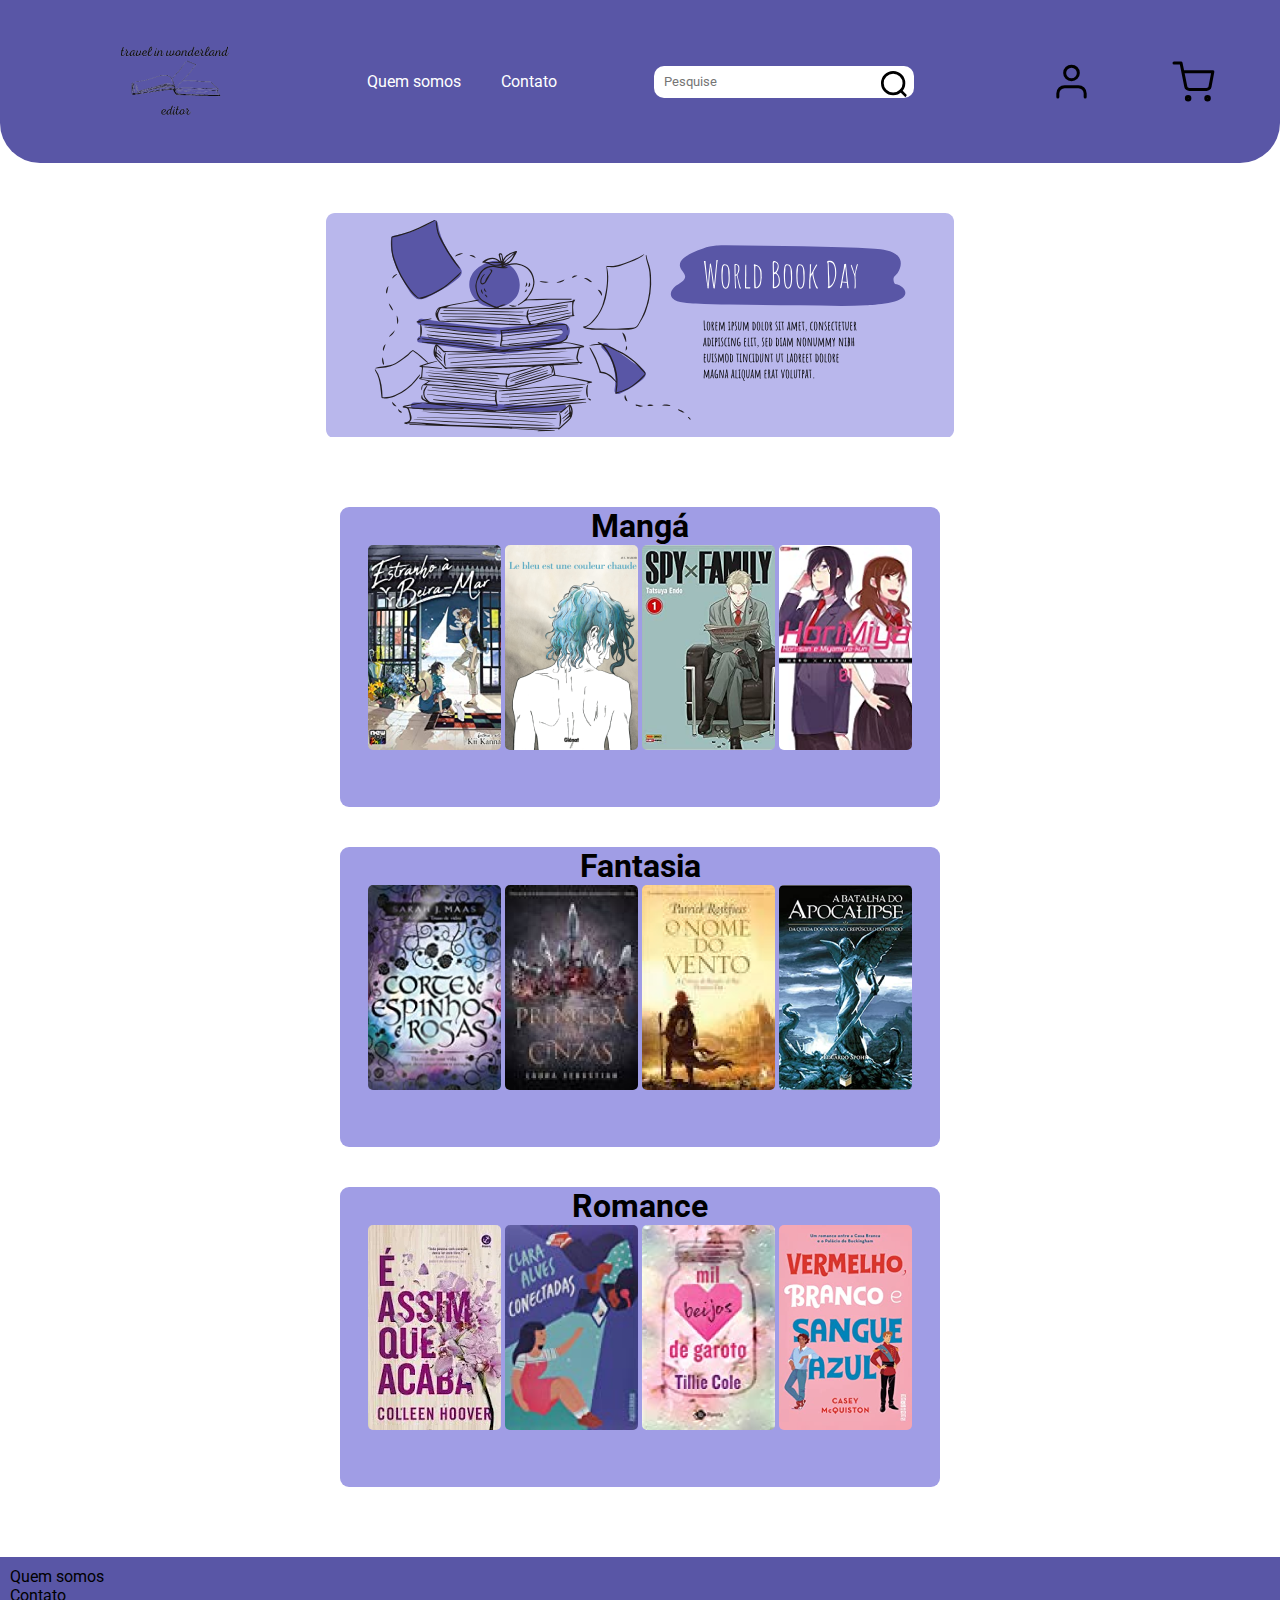
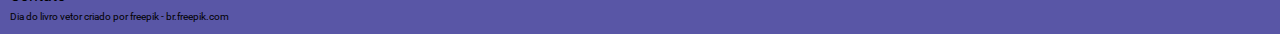
<file: index.html>
<!DOCTYPE html>
<html lang="en">
<head>
    <meta charset="UTF-8">
    <meta name="viewport" content="width=device-width, initial-scale=1.0">
    <meta http-equiv="X-UA-Compatible" content="ie=edge">
    <link rel="stylesheet" href="style.css">
    <style>
        @import url('https://fonts.googleapis.com/css2?family=Roboto:wght@400;700;900&display=swap');
    </style>
    <title>Editora</title>
</head>
<body>
    <header>
        <img src="Img/image 1.png">
        <a href="quemsomos.html"><p>Quem somos</p></a>
        <a href="contato.html"><p>Contato</p></a>
        <div class="busca">
            <input type="search" placeholder="Pesquise"><img src="Img/Group 2.svg">
        </div>
        <img src="Img/user.svg">
        <img src="Img/Group 1.svg">
    </header>
    <div class="banner"></div>
    <main>
            <a href="manga.html">
            <div>
                <h1>Mangá</h1>
                <img src="manga/manga1.png">
                <img src="manga/manga2.png">
                <img src="manga/manga3.png">
                <img src="manga/manga4.png">
            </div>
        </a>
        <a href="famtasia.html">
            <div>
                <h1>Fantasia</h1>
                <img src="fantasia/fantasia1.png">
                <img src="fantasia/fantasia2.png">
                <img src="fantasia/fantasia3.png">
                <img src="fantasia/fantasia4.png">
            </div>
        </a>
        <a href="romance.html">
            <div>
                <h1>Romance</h1>
                <img src="roamance/romance1.png">
                <img src="roamance/romance2.png">
                <img src="roamance/romance3.png">
                <img src="roamance/romance4.png">
            </div>
        </a>
    </main>
    <footer>
        <p>Quem somos</p>
        <p>Contato</p>
        
        <a class="creditos" href="https://br.freepik.com/fotos-vetores-gratis/dia-do-livro">Dia do livro vetor criado por freepik - br.freepik.com</a>
    </footer>
</body>
</html>
</file>
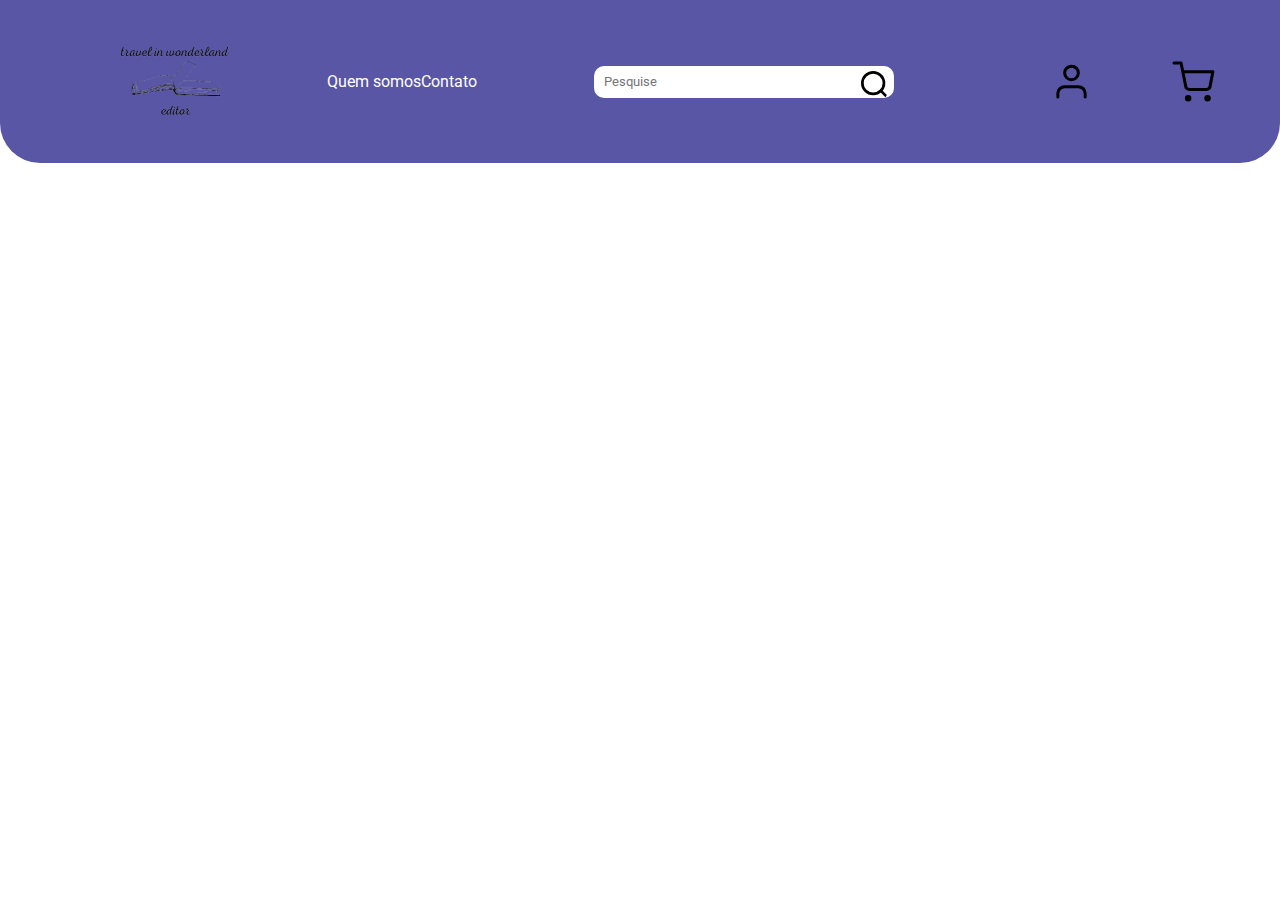
<file: contato.html>
<!DOCTYPE html>
<html lang="en">
<head>
    <meta charset="UTF-8">
    <meta name="viewport" content="width=device-width, initial-scale=1.0">
    <meta http-equiv="X-UA-Compatible" content="ie=edge">
    <link rel="stylesheet" href="style.css">
    <style>
        @import url('https://fonts.googleapis.com/css2?family=Roboto:wght@400;700;900&display=swap');
    </style>
    <title>Editora</title>
</head>
<body>
    <header>
        <img src="Img/image 1.png">
        <p>Quem somos</p>
        <p>Contato</p>
        <div class="busca">
            <input type="search" placeholder="Pesquise"><img src="Img/Group 2.svg">
        </div>
        <img src="Img/user.svg">
        <img src="Img/Group 1.svg">
    </header>
</body>
</html>
</file>
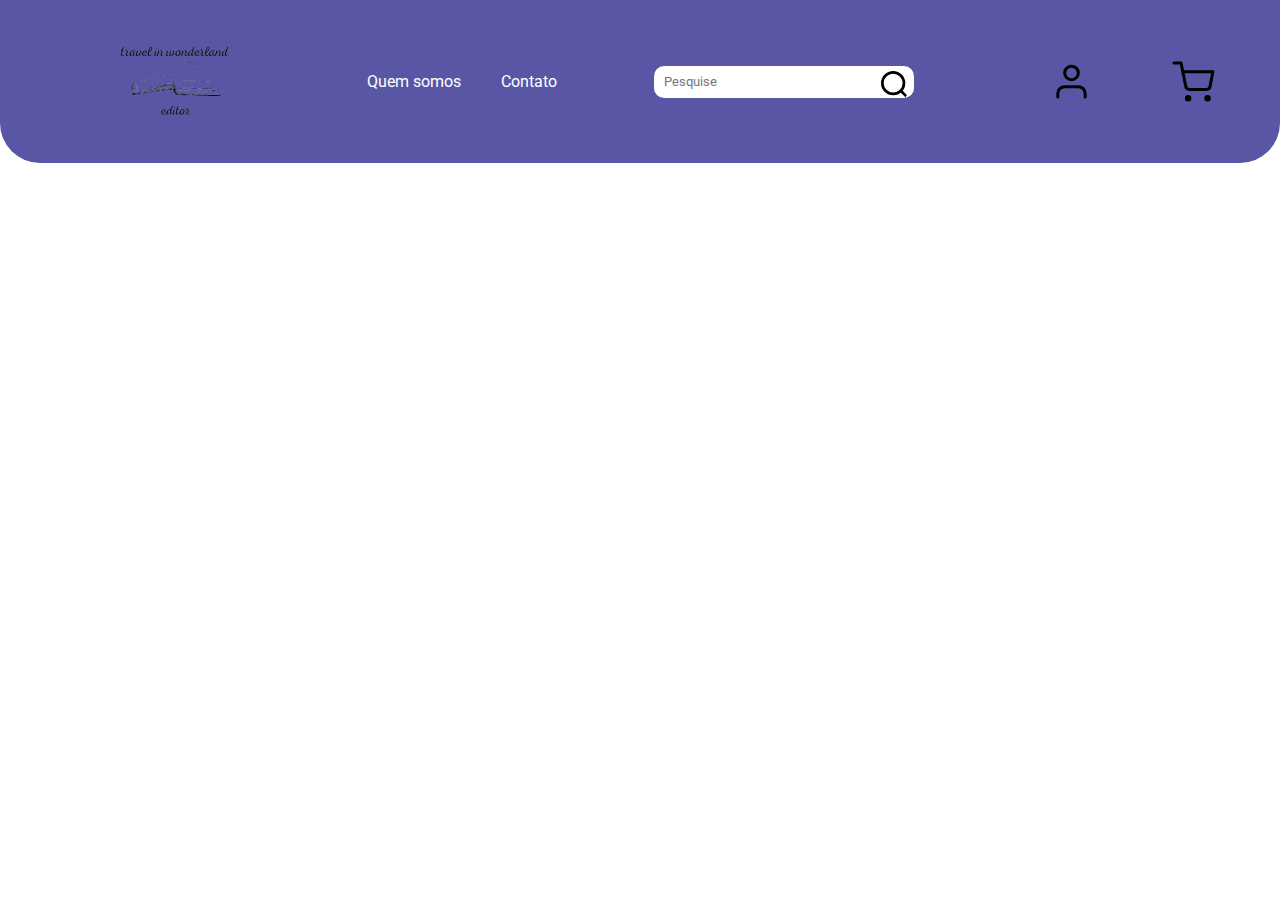
<file: manga.html>
<!DOCTYPE html>
<html lang="en">
<head>
    <meta charset="UTF-8">
    <meta name="viewport" content="width=device-width, initial-scale=1.0">
    <meta http-equiv="X-UA-Compatible" content="ie=edge">
    <title>Editora</title>
    <link rel="stylesheet" href="style.css">
    <style>
        @import url('https://fonts.googleapis.com/css2?family=Roboto:wght@400;700;900&display=swap');
    </style>
    <title>Editora</title>
</head>
<body>
    <header>
        <img src="Img/image 1.png">
        <a href="quemsomos.html"><p>Quem somos</p></a>
        <a href="contato.html"><p>Contato</p></a>
        <div class="busca">
            <input type="search" placeholder="Pesquise"><img src="Img/Group 2.svg">
        </div>
        <img src="Img/user.svg">
        <img src="Img/Group 1.svg">
    </header>
    
</body>
</html>
</file>
<file: style.css>
*{
    margin: 0;
    padding: 0;
    box-sizing: border-box;
    font-family: Roboto, sans-serif;
}
header{
    border-radius: 0 0 40px 40px;
    background: #5956A6;
    display: flex;
    color: white;
    align-items: center;
    padding: 25px;
    grid-area: header;
}
header>a{
    color: inherit;
    text-decoration: inherit;
    margin-left: 40px;
}
.busca{
    flex-grow: 1;
    display: flex;
    justify-content: center;
}
.busca>input{
    width: 50%;
    height: 32px;
    outline: none;
    border: none;
    border-radius:10px 0 0 10px;
    padding: 10px;  
}
.busca>img{
    height: 32px;
    padding-top: 5px;
    background: white;
    border-radius: 0 10px 10px 0 ;
    padding-right: 6px;
}
header>img{
    margin: 0 40px;
}


main{
    display: flex;
    flex-flow: row wrap;
    justify-content: space-evenly;
    text-align: center;
    margin: 50px 0;
}
.banner{
    width: calc(70vw * .7);
    height: calc(25vw * .7);
    min-width: 600px;
    min-height: 214px;
    margin: 50px auto;
    background-image: url(Img/g8.svg);
    background-repeat: no-repeat;
    background-size: cover;
}
main>a{
    color: inherit;
    text-decoration: inherit;
    margin: 20px 60px;
}
main>a>div{
    width: 600px;
    height: 300px;
    border-radius: 9px;
    background:#A09DE5; 
}
main img{
    border-radius: 5px;
}



footer{
    background: #5956A6;
    padding: 10px;
}
.creditos{
    font-size: .6rem;
    color: inherit;
    text-decoration: inherit;
}

@media only screen and (max-width: 600px)
{
    header>input{
        width: 271px;
        height: 32px;
        outline: none;
        border: none;
        border-radius:10px 0 0 10px;
        padding: 10px;
        margin-left: 10px;
    }
}
</file>
